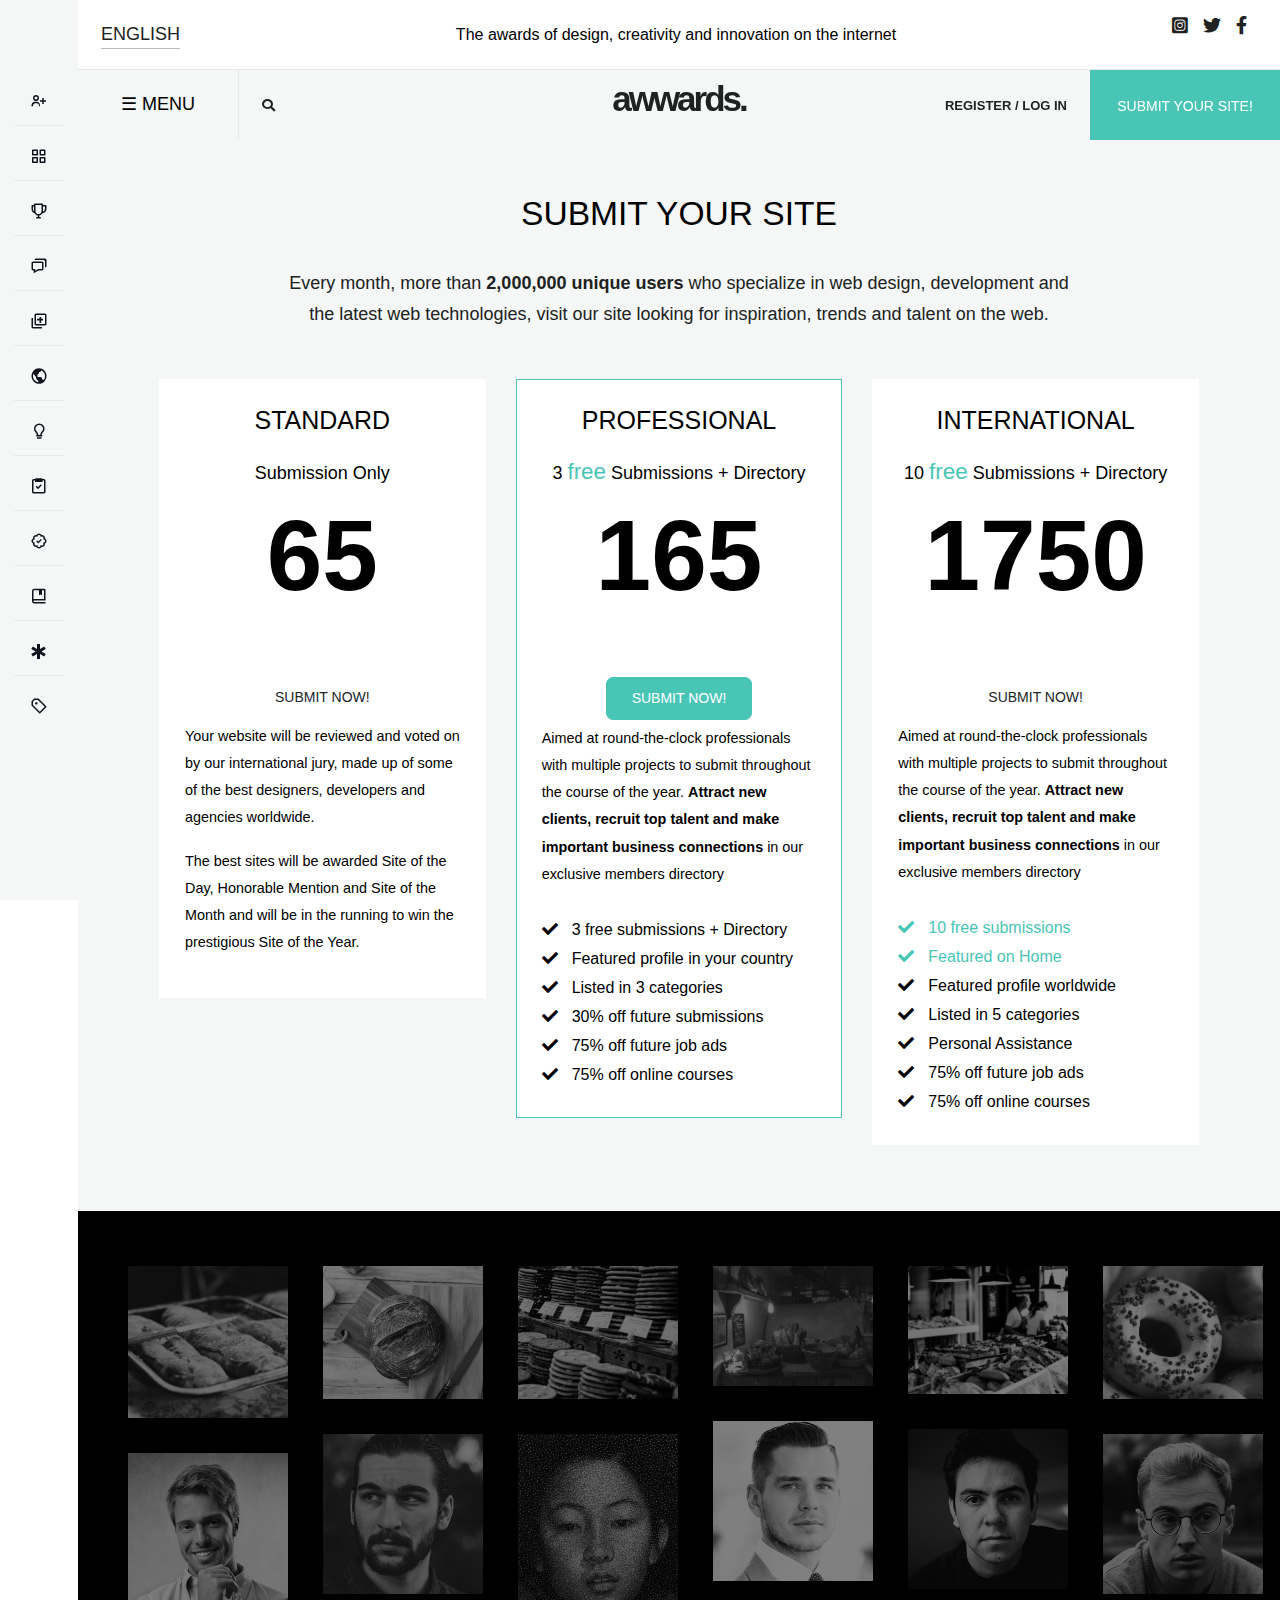
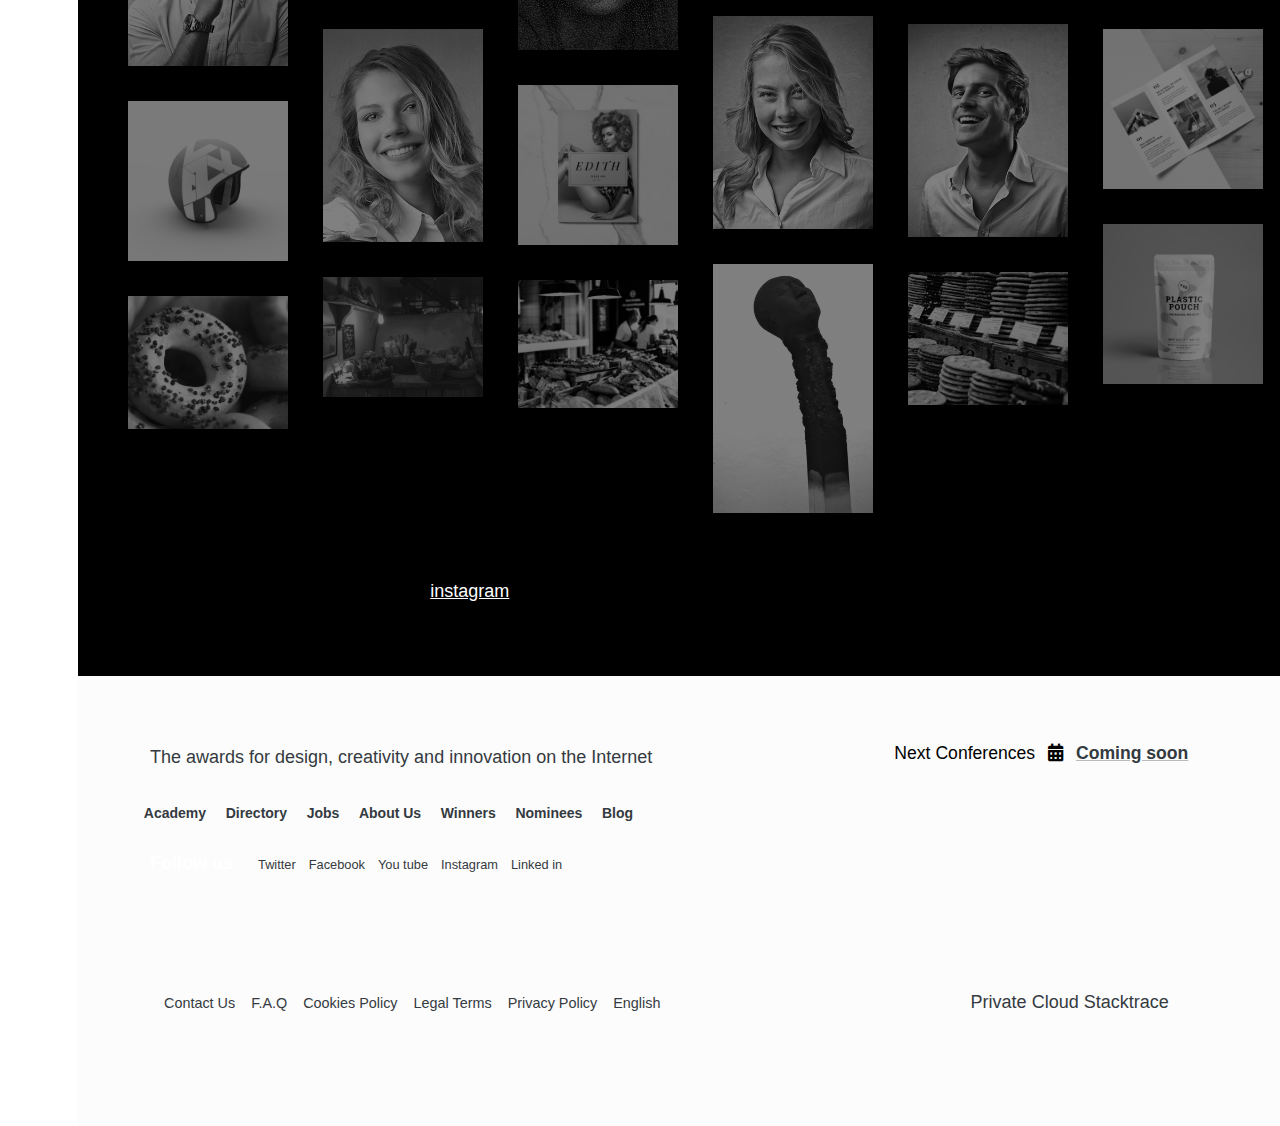
<file: submit-site.html>
<!DOCTYPE html>
<html lang="en">

<head>
  <meta charset="UTF-8">
  <meta http-equiv="X-UA-Compatible" content="IE=edge">
  <meta name="viewport" content="width=device-width, initial-scale=1.0">
  <title>Document</title>
  <link href='https://unpkg.com/boxicons@2.0.7/css/boxicons.min.css' rel='stylesheet'>

  <link rel="stylesheet" href="./assets/scss/imports/sidebar.css">
  <link rel="stylesheet" href="./assets/scss/imports/pages-index.css">
  <link rel="stylesheet" href="./assets/scss/imports/nav.css">
  <link rel="stylesheet" href="./assets/scss/imports/footer.css">

  <!-- <link rel="stylesheet" href="./assets/vendors/macy.js-master/css/icons.css">
  <link rel="stylesheet" href="./assets/vendors/macy.js-master/css/macy.css"> -->
 

  <link rel="stylesheet" href="./assets/scss/main-style.css">
</head>

<body>


  <div class="sidebar">
    <div class="logo_content">
      <div class="logo">
        <span class="logo_name">English</span>
        <!-- <i class='bx bxl-c-plus-plus'></i> -->
        <img src="./assets/images/en.png" alt="" width="30" height="20">
      </div>
      <!-- <div class="icon-tog">
                <i class='bx bx-menu' id="btn"></i>
            </div> -->
    </div>

    <ul class="nav_list">
      <li>
        <a href="#">
          <i class='bx bx-user-plus'></i>
          <span class="links_name">Log In / Register</span>
        </a>
        <span class="tooltip">Log In </span>
      </li>
      <li>
        <a href="index.html">
          <i class='bx bx-grid-alt'></i>
          <span class="links_name">Home</span>
        </a>
        <span class="tooltip">Home</span>
      </li>
      <li>
        <a href="winners.html">
          <i class='bx bx-trophy'></i>
          <span class="links_name">Winners</span>
        </a>
        <span class="tooltip">Winners</span>
      </li>
      <li>
        <a href="nominees.html">
          <i class='bx bx-chat'></i>
          <span class="links_name">Nominees</span>
        </a>
        <span class="tooltip">Nominees</span>
      </li>
      <li>
        <a href="collections.html">
          <i class='bx bx-add-to-queue'></i>
          <span class="links_name">Collections</span>
        </a>
        <span class="tooltip">Collections</span>
      </li>
      <li>
        <a href="academy.html">
          <i class='bx bx-world'></i>
          <span class="links_name">Academy</span>
          <span class="new-btn">New</span>
        </a>
        <span class="tooltip">Academy</span>
      </li>
      <li>
        <a href="professional.html">
          <i class='bx bx-bulb'></i>
          <span class="links_name badget-circle aquamarine" data-padge="3">Professional directory</span>
        </a>
        <span class="tooltip">Professional</span>
      </li>
      <li>
        <a href="jobs.html">
          <i class='bx bx-task'></i>
          <span class="links_name badget-circle lightyellow" data-padge="1">Jobs & Talent</span>
        </a>
        <span class="tooltip">Jobs & Talent</span>
      </li>
      <li>
        <a href="blog.html">
          <i class='bx bx-badge-check'></i>
          <span class="links_name">Blog</span>
        </a>
        <span class="tooltip">Blog</span>
      </li>

      <li>
        <a href="books.html">
          <i class='bx bx-book-bookmark'></i>
          <span class="links_name">eBooks & Publications</span>
        </a>
        <span class="tooltip">eBooks</span>
      </li>

      <li>
        <a href="#">
          <i class='bx bx-health'></i>
          <span class="links_name">JURY 2021</span>
        </a>
        <span class="tooltip">JURY</span>
      </li>

      <li>
        <a href="conferences.html">
          <i class='bx bx-purchase-tag-alt'></i>
          <span class="links_name">Toronto / Cancelled</span>
        </a>
        <span class="tooltip">Conferences</span>
      </li>
    </ul>
  </div>

  <div class="home_content text-white">


    <nav class="">
      <!-- start Nav Top -->
      <div class="nav-top">
        <div class="item pd-item">
          <a href="#" class="nav-top-lang">english</a>
        </div>
        <div class="nav-top-center">
          <h1 class="nav-top-desc">The awards of design, creativity and innovation on the internet</h1>
        </div>
        <ul class="social-icons item pd-item">
          <li><i class="fab fa-instagram-square"></i></li>
          <li><i class="fab fa-twitter"></i></li>
          <li><i class="fab fa-facebook-f"></i></li>
        </ul>
      </div>
      <!-- start Nav Bottom -->
      <div class="nav-bottom">
        <div class="menu-left pd-item">
          <a href="#" class="menu-link" id="btn">
            <div id="main">
              <span style="font-size:18px;cursor:pointer">&#9776; MENU</span>
            </div>
          </a>
        </div>
  
        <div class="menu-right  ">
          <div class="item bt-search pd-item">
              <i onclick="openSearsh()" class="fas fa-search"></i>
          </div>
          <div class="item login pd-item">
              <span>Are you a member?</span>
              <strong><a class="text-black login-text" href="/login">Register / log in</a></strong>
          </div>
          <div class="item has-tablet pd-item" id="bt-submit">
              <a href="/submit/" class="button">
                  <span>SUBMIT YOUR SITE!</span>
              </a>
          </div>
      </div>

        <div class="logo-header">
          <a href="#">awwards.</a>
        </div>
      </div>
    </nav>

    <section class="site-plane">
        <div class="container-fluid no-gutters">
            <div class="col-lg-9  box-head-title">
                <h1>SUBMIT YOUR SITE</h1>
                <p>Every month, more than <span>2,000,000 unique users</span> who specialize in web design, development
                    and the latest web technologies, visit our site looking for inspiration, trends and talent on the
                    web.</p>
            </div>
            <div class="row-content">
                <div class="row">
                    <div class="col-lg-4 col-md-6 order-lg-0  order-1">
                        <div class="box-plan match-height">
                            <h3>STANDARD</h3>
                            <p class="free-p"><span class="free"></span> Submission Only</p>
                            <h2 class="num-price">65</h2>
                            <span>USD / ONCE</span>
                            <button class="btn btn-submitSite1">SUBMIT NOW!</button>
                            <p class="des-plan">Your website will be reviewed and voted on by our international jury,
                                made up of some of the best designers, developers and agencies worldwide.</p>
                            <p class="des-plan">The best sites will be awarded Site of the Day, Honorable Mention and
                                Site of the Month and will be in the running to win the prestigious Site of the Year.
                            </p>
                        </div>
                    </div>
                    <div class="col-lg-4 col-md-6 order-lg-1 order-0">
                        <div class="box-plan match-height main-box">
                            <h3>PROFESSIONAL</h3>
                            <p class="free-p">3 <span class="free">free</span> Submissions + Directory</p>
                            <h2 class="num-price">165</h2>
                            <span>USD / YEARLY</span>
                            <button class="btn btn-submitSite1">SUBMIT NOW!</button>
                            <p class="des-plan">Aimed at round-the-clock professionals with multiple projects to submit
                                throughout the course of the year. <strong>Attract new clients, recruit top talent and
                                    make important business connections</strong> in our exclusive members directory</p>
                            <ul>
                                <li>
                                    <i class="fas fa-check"></i>
                                    3 free submissions + Directory</li>
                                <li>
                                    <i class="fas fa-check"></i>
                                    Featured profile in your country</li>
                                <li>
                                    <i class="fas fa-check"></i>
                                    Listed in 3 categories</li>
                                <li>
                                    <i class="fas fa-check"></i>
                                    30% off future submissions</li>
                                <li>
                                    <i class="fas fa-check"></i>
                                    75% off future job ads</li>
                                <li>
                                    <i class="fas fa-check"></i>
                                    75% off online courses</li>
                            </ul>
                        </div>
                    </div>
                    <div class="col-lg-4 col-md-6 order-lg-2 order-2">
                        <div class="box-plan match-height">
                            <h3>INTERNATIONAL</h3>
                            <p class="free-p">10 <span class="free">free</span> Submissions + Directory</p>
                            <h2 class="num-price">1750</h2>
                            <span>USD / YEARLY</span>
                            <button class="btn btn-submitSite1">SUBMIT NOW!</button>
                            <p class="des-plan">Aimed at round-the-clock professionals with multiple projects to submit
                                throughout the course of the year. <strong>Attract new clients, recruit top talent and
                                    make important business connections</strong> in our exclusive members directory</p>
                            <ul>
                                <li class="special">
                                    <i class="fas fa-check"></i>
                                    10 free submissions</li>
                                <li class="special">
                                    <i class="fas fa-check"></i>
                                    Featured on Home</li>
                                <li>
                                    <i class="fas fa-check"></i>
                                    Featured profile worldwide</li>
                                <li>
                                    <i class="fas fa-check"></i>
                                    Listed in 5 categories</li>
                                <li>
                                    <i class="fas fa-check"></i>
                                    Personal Assistance</li>
                                <li>
                                    <i class="fas fa-check"></i>
                                    75% off future job ads</li>
                                <li>
                                    <i class="fas fa-check"></i>
                                    75% off online courses</li>

                            </ul>
                        </div>
                    </div>
                </div>
            </div>
        </div>
    </section>

    <section class="masonry">
        <div class="container-fluid no-gutters">
            <div id="macy-container">
                <div class="img-d">
                    <img src="./assets/images/alexandru-stavrica-170390-800x760.jpg" alt="" class="image-custom">
                    <div>
                        <a href="#"><span>Northkingdomla from LA</span><i class="fab fa-instagram"></i></a>
                    </div>
                </div>
                <div class="img-d">
                    <img src="./assets/images/ben-garratt-134774-600x500.jpg" alt="" class="image-custom">
                    <div>
                        <a href="#"><span>Northkingdomla from LA</span><i class="fab fa-instagram"></i></a>
                    </div>
                </div>
                <div class="img-d">
                    <img src="./assets/images/clem-onojeghuo-206832-600x500.jpg" alt="" class="image-custom">
                    <div>
                        <a href="#"><span>Northkingdomla from LA</span><i class="fab fa-instagram"></i></a>
                    </div>
                </div>
                <div class="img-d">
                    <img src="./assets/images/drew-coffman-1872.jpg" alt="" class="image-custom">
                    <div>
                        <a href="#"><span>Northkingdomla from LA</span><i class="fab fa-instagram"></i></a>
                    </div>
                </div>
                <div class="img-d">
                    <img src="./assets/images/full-2-800x640.jpg" alt="" class="image-custom">
                    <div>
                        <a href="#"><span>Northkingdomla from LA</span><i class="fab fa-instagram"></i></a>
                    </div>
                </div>
                <div class="img-d">
                    <img src="./assets/images/stas-ovsky-123540-600x500.jpg" alt="" class="image-custom">
                    <div>
                        <a href="#"><span>Northkingdomla from LA</span><i class="fab fa-instagram"></i></a>
                    </div>
                </div>
                <div class="img-d">
                    <img src="./assets/images/client-6.png" alt="" class="image-custom">
                    <div>
                        <a href="#"><span>Northkingdomla from LA</span><i class="fab fa-instagram"></i></a>
                    </div>
                </div>
                <div class="img-d">
                    <img src="./assets/images/client-7.png" alt="" class="image-custom">
                    <div>
                        <a href="#"><span>Northkingdomla from LA</span><i class="fab fa-instagram"></i></a>
                    </div>
                </div>
                <div class="img-d">
                    <img src="./assets/images/client-8.png" alt="" class="image-custom">
                    <div>
                        <a href="#"><span>Northkingdomla from LA</span><i class="fab fa-instagram"></i></a>
                    </div>
                </div>
                <div class="img-d">
                    <img src="./assets/images/51613e342e7df5.37795374.jpg" alt="" class="image-custom">
                    <div>
                        <a href="#"><span>Northkingdomla from LA</span><i class="fab fa-instagram"></i></a>
                    </div>
                </div>
                <div class="img-d">
                    <img src="./assets/images/client-9.png" alt="" class="image-custom">
                    <div>
                        <a href="#"><span>Northkingdomla from LA</span><i class="fab fa-instagram"></i></a>
                    </div>
                </div>
                <div class="img-d">
                    <img src="./assets/images/member-1.jpg" alt="" class="image-custom">
                    <div>
                        <a href="#"><span>Northkingdomla from LA</span><i class="fab fa-instagram"></i></a>
                    </div>
                </div>
                <div class="img-d">
                    <img src="./assets/images/member-2.jpg" alt="" class="image-custom">
                    <div>
                        <a href="#"><span>Northkingdomla from LA</span><i class="fab fa-instagram"></i></a>
                    </div>
                </div>
                <div class="img-d">
                    <img src="./assets/images/member-3.jpg" alt="" class="image-custom">
                    <div>
                        <a href="#"><span>Northkingdomla from LA</span><i class="fab fa-instagram"></i></a>
                    </div>
                </div>
                <div class="img-d">
                    <img src="./assets/images/member-4.jpg" alt="" class="image-custom">
                    <div>
                        <a href="#"><span>Northkingdomla from LA</span><i class="fab fa-instagram"></i></a>
                    </div>
                </div>
                <div class="img-d">
                    <img src="./assets/images/project-3.jpg" alt="" class="image-custom">
                    <div>
                        <a href="#"><span>Northkingdomla from LA</span><i class="fab fa-instagram"></i></a>
                    </div>
                </div>
                <div class="img-d">
                    <img src="./assets/images/project-4.jpg" alt="" class="image-custom">
                    <div>
                        <a href="#"><span>Northkingdomla from LA</span><i class="fab fa-instagram"></i></a>
                    </div>
                </div>
                <div class="img-d">
                    <img src="./assets/images/project-5.jpg" alt="" class="image-custom">
                    <div>
                        <a href="#"><span>Northkingdomla from LA</span><i class="fab fa-instagram"></i></a>
                    </div>
                </div>
                <div class="img-d">
                    <img src="./assets/images/project-6.jpg" alt="" class="image-custom">
                    <div>
                        <a href="#"><span>Northkingdomla from LA</span><i class="fab fa-instagram"></i></a>
                    </div>
                </div>
                <div class="img-d">
                    <img src="./assets/images/5161413f3ccc01.14468999.jpg" alt="" class="image-custom">
                    <div>
                        <a href="#"><span>Northkingdomla from LA</span><i class="fab fa-instagram"></i></a>
                    </div>
                </div>
                <div class="img-d">
                    <img src="./assets/images/clem-onojeghuo-206832-600x500.jpg" alt="" class="image-custom">
                    <div>
                        <a href="#"><span>Northkingdomla from LA</span><i class="fab fa-instagram"></i></a>
                    </div>
                </div>
                <div class="img-d">
                    <img src="./assets/images/drew-coffman-1872.jpg" alt="" class="image-custom">
                    <div>
                        <a href="#"><span>Northkingdomla from LA</span><i class="fab fa-instagram"></i></a>
                    </div>
                </div>
                <div class="img-d">
                    <img src="./assets/images/full-2-800x640.jpg" alt="" class="image-custom">
                    <div>
                        <a href="#"><span>Northkingdomla from LA</span><i class="fab fa-instagram"></i></a>
                    </div>
                </div>
                <div class="img-d">
                    <img src="./assets/images/stas-ovsky-123540-600x500.jpg" alt="" class="image-custom">
                    <div>
                        <a href="#"><span>Northkingdomla from LA</span><i class="fab fa-instagram"></i></a>
                    </div>
                </div>
            </div>
        </div>
        <div class="container">
            <div class="subscribe-inst">
                <p><strong>Be part of our family.</strong> Follow us on <a href="#">instagram</a> </p>
                
                <p>#helloawwwards</p>
            </div>
        </div>
    </section>

    <footer class="">
      <div class="container-fluid">
        <div class="row h-100 py-5  ">
          <div class="col-lg-8  pl-5 pb-5">
            <div class="boxFooter">
              <h3 class=" text-dark py-3 pl-4">The awards for design, creativity and innovation on the Internet</h3>
              <ul class="list-unstyled d-flex justify-content-around  pl-2">
                <li><a href="#" class="text-decoration-none text-dark ">Academy</a></li>
                <li class="test"><a href="#" class="text-decoration-none text-dark ">Directory</a></li>
                <li class="test"><a href="#" class="text-decoration-none text-dark  ">Jobs</a></li>
                <li><a href="#" class="text-decoration-none text-dark">About Us</a></li>
                <li><a href="#" class="text-decoration-none text-dark">Winners</a></li>
                <li><a href="#" class="text-decoration-none text-dark ">Nominees</a></li>
                <li><a href="#" class="text-decoration-none text-dark ">Blog</a></li>
              </ul>
            </div>
            <div class="py-2 pl-4 follow ">
              <strong class="mr-3">Follow us</strong>
              <a href="#" class="text-decoration-none text-dark mx-1">Twitter</a>
              <a href="#" class="text-decoration-none text-dark mx-1">Facebook</a>
              <a href="#" class="text-decoration-none text-dark mx-1">You tube</a>
              <a href="#" class="text-decoration-none text-dark mx-1">Instagram</a>
              <a href="#" class="text-decoration-none text-dark mx-1">Linked in</a>
            </div>
          </div>
          <div class="col-lg-4 py-3 icon  ">
            <p>Next Conferences <i class="fas fa-calendar-alt mx-2"></i> <a href="#" class="text-dark">Coming soon</a>
            </p>
          </div>
        </div>
        <div class="menuFooter d-flex  ">
          <div class="col-lg-8  items">
            <ul class="list-unstyled d-flex  pl-5 py-2 ">
              <li><a href="#" class="text-decoration-none text-dark mx-2">Contact Us</a></li>
              <li><a href="#" class="text-decoration-none text-dark mx-2">F.A.Q</a></li>
              <li><a href="#" class="text-decoration-none text-dark mx-2">Cookies Policy</a></li>
              <li><a href="#" class="text-decoration-none text-dark mx-2"> Legal Terms</a></li>
              <li><a href="#" class="text-decoration-none text-dark mx-2">Privacy Policy</a></li>
              <li><a href="#" class="text-decoration-none text-dark mx-2">English </a></li>
            </ul>
          </div>
          <div class="col-lg-4   text-center py-2 inner ">
            <a href="#" class="text-dark ">Private Cloud Stacktrace</a>
          </div>
        </div>
    </footer>

    <div class="overlay-click" onclick="closeNav()"></div>
  </div>

  <script src="./assets/js/all.min.js"></script>
  <script src="./assets/js/Script.js"></script>
  <script src="./assets/js/hom&cards.js"></script>
  <script src="./assets/js/submit-site.js"></script>



</body>

</html>
</file>
<file: assets/scss/imports/sidebar.css>
/* Google Font CDN Link */

.sidebar {
    position: fixed;
    top: 0px;
    left: 0;
    height: 100vh;
    width: 78px;
    background: #f4f7f6;
    padding: 6px 14px;
    z-index: 99;
    transition: all 0.5s ease;
}

.sidebar.active {
    width: 320px;
    overflow-y: auto;
}

.sidebar .logo_content .logo {
    color: #11101d;
    display: flex;
    height: 50px;
    width: 100%;
    align-items: center;
    opacity: 0;
    pointer-events: none;
    transition: all 0.5s ease;
}

.sidebar.active .logo_content .logo {
    opacity: 1;
    pointer-events: none;
}

.logo_content .logo i {
    font-size: 18px;
    margin-right: 5px;
}

.logo_content .logo .logo_name {
    font-size: 14px;
    font-weight: 300;
}

.sidebar #btn {
    position: absolute;
    color: #11101d;
    top: 6px;
    left: 50%;
    height: 50px;
    width: 50px;
    text-align: center;
    line-height: 50px;
    transform: translateX(-50%);
    font-size: 30px;
    cursor: pointer;
}

.sidebar.active #btn {
    left: 90%;
}

.sidebar ul {
    margin-top: 20px;
    padding: 0;
}

.sidebar ul li {
    position: relative;
    height: 50px;
    width: 100%;
    margin: 0 5px;
    list-style: none;
    line-height: 50px;
    margin: 5px 0;
}

.sidebar.active ul li {
    height: 60px;
}

.sidebar ul li:not(:last-child) {
    border-bottom: 1px solid #E6EAEA;
}

.sidebar ul li .tooltip {
    position: absolute;
    left: 125px;
    top: 0;
    transform: translate(-50%, -50%);
    border-radius: 6px;
    height: 35px;
    width: 120px;
    background: #fff;
    line-height: 35px;
    text-align: center;
    box-shadow: 0 5px 10px rgba(0, 0, 0, 0.2);
    transition: 0s;
    opacity: 0;
    pointer-events: none;
    display: block;
}

.sidebar.active ul li .tooltip {
    display: none;
}

.sidebar ul li:hover .tooltip {
    transition: all 0.5s ease;
    opacity: 1;
    top: 50%
}

.sidebar ul li input {
    position: absolute;
    height: 100%;
    width: 100%;
    left: 0;
    top: 0;
    border-radius: 12px;
    outline: none;
    border: none;
    background: #1d1b31;
    padding-left: 50px;
    font-size: 18px;
    color: #11101d;
}

.sidebar ul li .bx-search {
    position: absolute;
    z-index: 99;
    color: #11101d;
    font-size: 22px;
    transition: all 0.5 ease;
}

.sidebar ul li .bx-search:hover {
    background: #fff;
    color: #1d1b31;
}

.sidebar ul li a {
    color: #11101d;
    display: flex;
    align-items: center;
    text-decoration: none;
    border-radius: 12px;
    white-space: nowrap;
    transition: all 0.4s ease;
}

.sidebar ul li:hover {
    color: #11101d;
    background: #fcfcfc;
}

.sidebar ul li i {
    font-size: 18px;
    font-weight: 400;
    height: 50px;
    min-width: 50px;
    border-radius: 12px;
    line-height: 50px;
    text-align: center;
}

.sidebar .links_name {
    font-size: 15px;
    font-weight: 400;
    opacity: 0;
    pointer-events: none;
    transition: all 0.3s ease;
}

.sidebar.active .links_name {
    transition: 0s;
    opacity: 1;
    pointer-events: auto
}

.sidebar .profile_content {
    position: absolute;
    color: #11101d;
    bottom: 0;
    left: 0;
    width: 100%;
}

.sidebar .profile_content .profile {
    position: relative;
    padding: 10px 6px;
    height: 60px;
    background: none;
    transition: all 0.4s ease;
}

.sidebar.active .profile_content .profile {
    background: #1d1b31;
}

.profile_content .profile .profile_details {
    display: flex;
    align-items: center;
    opacity: 0;
    pointer-events: none;
    white-space: nowrap;
    transition: all 0.4s ease;
}

.sidebar.active~.profile .profile_details {
    opacity: 1;
    pointer-events: auto;
}

.profile .profile_details img {
    height: 45px;
    width: 45px;
    object-fit: cover;
    border-radius: 12px;
}

.profile .profile_details .name_job {
    margin-left: 10px;
}

.profile .profile_details .name {
    font-size: 15px;
    font-weight: 400;
}

.profile .profile_details .job {
    font-size: 12px;
}

.profile #log_out {
    position: absolute;
    bottom: 5px;
    left: 50%;
    transform: translateX(-50%);
    min-width: 50px;
    line-height: 50px;
    font-size: 20px;
    border-radius: 12px;
    text-align: center;
    transition: all 0.4s ease;
    background: #1d1b31;
    color: #fff;
}

.sidebar.active .profile #log_out {
    left: 88%;
}

.sidebar.active .profile #log_out {
    background: none
}

.home_content {
    position: absolute;
    height: 100%;
    width: calc(100% - 78px);
    left: 78px;
    box-shadow: 0 5px 10px rgba(0, 0, 0, 0.2px);
    transition: all 0.5s ease;
}

.sidebar.active~.home_content {
    z-index: 100;
}

.home_content .text {
    font-size: 25px;
    font-weight: 500;
    color: #1d1b31;
    margin: 12px;
}

.sidebar.active~.home_content {
    width: calc(100% - 320px);
    left: 320px;
}


/* ----------------------------------
---------------------------------
-0----------------------------------- */

.overlay-click {
    position: fixed;
    width: calc(100% - 320px);
    height: 100%;
    left: 0;
    top: 0;
    z-index: -2;
    background: rgba(0, 0, 0, 0.342);
    transition: all .3s ease-in-out;
    transform: scale(0);
    transform-origin: center;
}

.overlay-click.active {
    left: 320px;
    width: calc(100% - 320px);
    height: 100%;
    left: 320px;
    top: 0;
    background-color: rgba(0, 0, 0, 0.75);
    z-index: 122;
    transform: scale(1);
    transform-origin: center;
}


/* ---------------- */

.new-btn,
.new-btn {
    margin-left: 5px;
    color: #11101d;
}

.new-btn {
    opacity: 0;
    visibility: hidden;
}

.new-btn.active {
    padding: 5px 7px 3px 7px;
    background-color: #42AB9E;
    font-size: 12px;
    font-weight: 500;
    border-radius: 2px;
    color: #fcfcfc;
    display: flex;
    align-items: center;
    justify-content: center;
    height: 30px;
    opacity: 1;
    visibility: visible;
}

.badget-circle::after {
    content: attr(data-padge);
    position: absolute;
    top: 50%;
    right: 20px;
    border-radius: 50%;
    transform: translateY(-50%);
    width: 30px;
    height: 30px;
    display: flex;
    justify-content: center;
    align-items: center;
}

.badget-circle.aquamarine::after {
    background-color: #9ceade;
}

.badget-circle.lightyellow::after {
    background-color: #FEF7C1;
}
</file>
<file: assets/scss/imports/pages-index.css>
/* -----------------------------------
Fonts
----------------------------- */

/* @font-face {
    font-family: 'apercu';
    src: url("https://assets.awwwards.com/assets/fonts/apercu/apercu-light-pro.woff2") format("woff2"), url("https://assets.awwwards.com/assets/fonts/apercu/apercu-light-pro.woff") format("woff");
    font-weight: 300;
    font-style: normal
}

@font-face {
    font-family: 'apercu';
    src: url("https://assets.awwwards.com/assets/fonts/apercu/apercu-light-italic-pro.woff2") format("woff2"), url("https://assets.awwwards.com/assets/fonts/apercu/apercu-light-italic-pro.woff") format("woff");
    font-weight: 300;
    font-style: italic
}

@font-face {
    font-family: 'apercu';
    src: url("https://assets.awwwards.com/assets/fonts/apercu/apercu-regular-pro.woff2") format("woff2"), url("https://assets.awwwards.com/assets/fonts/apercu/apercu-regular-pro.woff") format("woff");
    font-weight: 400;
    font-style: normal
}

@font-face {
    font-family: 'apercu';
    src: url("https://assets.awwwards.com/assets/fonts/apercu/apercu-medium-pro.woff2") format("woff2"), url("https://assets.awwwards.com/assets/fonts/apercu/apercu-medium-pro.woff") format("woff");
    font-weight: 500;
    font-style: normal
}

@font-face {
    font-family: 'apercu';
    src: url("https://assets.awwwards.com/assets/fonts/apercu/apercu-bold-pro.woff2") format("woff2"), url("https://assets.awwwards.com/assets/fonts/apercu/apercu-bold-pro.woff") format("woff");
    font-weight: 600;
    font-weight: bold;
    font-style: normal
}

@font-face {
    font-family: 'apercu';
    src: url("https://assets.awwwards.com/assets/fonts/apercu/apercu-black-pro.woff2") format("woff2"), url("https://assets.awwwards.com/assets/fonts/apercu/apercu-black-pro.woff") format("woff");
    font-weight: 800;
    font-style: normal
}

@import url('https://fonts.googleapis.com/css2?family=KoHo:wght@300;400;500;600;700&family=Poppins:wght@200;300;400;500;600;700;800;900&display=swap'); */

/* -----------------------------------
Global CSS
----------------------------- */
/* 
:root {
    --main-color: #7857fe;
    --second-color: #202121;
    --color-1: #FF4E4E;
    --color-2: #8154EF;
    --color-3: #FF8601;
    --color-4: #ecd06f;
    --btn-color: #49c5b6;
    --bg-main: #F4F7F6;
    --main-to-dark-color: var(--main-color);
    --dark-to-main-color: var(--bg-dark);
    --shadow-black-100: 0 5px 15px rgba(0, 0, 0, 0.1);
    --shadow-black-300: 0 5px 15px rgba(0, 0, 0, 0.3);
}

body {
    font-family: "apercu", sans-serif;
    font-size: 14px;
    font-weight: 300;
    overflow-x: hidden;
    background: var(--bg-main);
    color: #202121;
    line-height: 1.5;
}

*,
*::before,
*::after {
    margin: 0;
    padding: 0;
    outline: none;
    box-sizing: border-box;
}

ul {
    margin: 0;
}

li {
    list-style: none;
}

a,
a:hover {
    text-decoration: none;
}

.pd-item {
    padding: 0 23px;
}

.text-black {
    color: #202121;
}

.button {
    position: relative;
    display: inline-block;
    height: 60px;
    padding: 0 35px;
    background-color: #49c5b6;
    color: #fff;
    line-height: 60px;
    text-align: center;
    font-size: 14px;
    font-weight: 500;
    cursor: pointer;
    border: none;
    transition: all 0.3s;
} */


/* ----------------------------
navTop 
------------------- */

.nav-top {
    display: flex;
    justify-content: space-between;
    width: 100%;
    align-items: center;
    height: 70px;
    border-bottom: 1px solid #E6EAEA;
}

.nav-top .item .nav-top-lang {
    position: relative;
    display: inline-block;
    text-transform: uppercase;
    font-weight: 300;
    color: var(--second-color);
    cursor: pointer;
}

.nav-top-lang:before {
    content: '';
    position: absolute;
    bottom: -1px;
    left: 0;
    width: 100%;
    height: 1px;
    background-repeat: no-repeat;
    background-image: linear-gradient(to right, black 45%, rgba(32, 33, 33, 0.3) 55%);
    background-size: 220% 100%;
    background-position: 100% 50%;
    transition: 0.3s ease-out;
}

.nav-top-lang:hover:before {
    background-position: 0% 50%;
}

.nav-top-center .nav-top-desc {
    margin: 0;
    font-size: 16px;
    font-weight: 400;
    text-align: center;
}

.nav-top .social-icons li {
    display: inline-block;
    margin-right: 10px;
    cursor: pointer;
}

.nav-top .social-icons li i {
    transition: 0.3s ease-out;
}

.nav-top .social-icons li:hover i {
    opacity: 0.6;
}


/* -----------------------
Nav Bottom
----------------------- */

.nav-bottom {
    position: sticky;
    top: 0;
    height: 70px;
    line-height: 73px;
    font-size: 13px;
    font-weight: 400;
    background-color: #f4f7f6;
    z-index: 302;
    transition: background 0.3s;
}

.nav-bottom {
    display: flex;
    justify-content: space-between;
}

.menu-left {
    min-width: 115px;
    height: 70px;
    border-right: 1px solid #E6EAEA;
    cursor: pointer;
    overflow: hidden;
    transition: all 0.3s ease-in-out;
    display: flex;
    justify-content: center;
    align-items: center;
    text-transform: uppercase;
}

.menu-left i {
    margin-right: 5px;
}

.has-tablet,
.bt-search {
    cursor: pointer;
}

.login-text,
.menu-left .menu-link {
    transition: .3s ease-in;
    color: var(--second-color);
}

.login-text:hover,
.menu-left:hover .menu-link {
    color: #787879;
}

.menu-right {
    display: flex;
    justify-content: flex-end;
    align-items: center;
    flex: 1;
}

.menu-right .login {
    text-transform: uppercase;
    text-align: right;
    flex: 1;
}

.menu-right .login strong {
    margin-left: 4px;
    font-weight: 600;
}

#bt-submit {
    position: relative;
    width: 190px;
    height: 70px;
    padding: 0 !important;
    overflow: hidden;
    transition: width 0.3s ease-in-out;
}

#bt-submit .button {
    width: 190px;
    height: 70px;
    padding: 0;
    line-height: 73px;
    overflow: hidden;
    transition: all 0.3s ease-in-out;
    color: #fff;
}

#bt-submit .button:hover {
    color: #fff;
    background-color: #42AB9E;
}

.nav-bottom .logo-header {
    display: block;
    position: absolute;
    font-size: 35px;
    letter-spacing: -3px;
    top: 21px;
    left: 50%;
    width: auto;
    height: 23px;
    line-height: normal;
    transform: translateX(-50%);
}

.nav-bottom .logo-header a {
    color: #202121;
    font-weight: 600;
}


/* --------------------------------
Responsive
--------------------------- */

@media(max-width:1024px) {
    .nav-top {
        display: none;
    }
}

@media (max-width: 1570px) {
    .login span {
        display: none;
    }
}

@media (max-width: 1024px) {
    .login,
    .nav-top,
    .text-black {
        display: none !important;
    }
}

@media (max-width: 700px) {
    .has-tablet {
        display: none !important;
    }
    .menu-left {
        width: 65px;
        min-width: inherit;
    }
    .pd-item {
        padding: 0 5px;
    }
}
/* The side navigation menu */
.sidenav {
    height: 100%; /* 100% Full-height */
    width:0; /* 0 width - change this with JavaScript */
    position: fixed; /* Stay in place */
    z-index: 301; /* Stay on top */
    top: 0; /* Stay at the top */
    left: 0;
    background-color: #f4f7f6; /* Black*/
    overflow-x: hidden; /* Disable horizontal scroll */
    padding-top: 60px; /* Place content 60px from the top */
    transition: 0.5s; /* 0.5 second transition effect to slide in the sidenav */
    /* width: 320px;
    height: 100vh; */
    /* transform: translateX(-320px); */
  }
  
  /* The navigation menu links */
  .sidenav a {
    padding: 8px 8px 8px 32px;
    text-decoration: none;
    font-size: 18px;
    color: #202121;
    display: block;
    transition: 0.3s;
  }
  
  /* When you mouse over the navigation links, change their color */
  /* .sidenav a:hover {
    color: #f1f1f1;
  } */
  
  /* Position and style the close button (top right corner) */
  .sidenav .closebtn {
    position: absolute;
    top: 0;
    right: 25px;
    font-size: 36px;
    margin-left: 50px;
  }
  
  /* Style page content - use this if you want to push the page content to the right when you open the side navigation */
  #main {
    transition: margin-left .5s;
    padding: 20px;
  }
  
  /* On smaller screens, where height is less than 450px, change the style of the sidenav (less padding and a smaller font size) */
  @media screen and (max-height: 450px) {
    .sidenav {padding-top: 15px;}
    .sidenav a {font-size: 18px;}
  }
/**/
.item1
{
    display: none;
}
.list
{
     /* border: 20px #E6EAEA  ;  */
    padding-bottom: 0px !important;
  
   
}
.list li
{
    line-height: 60px;
    font-size: 13px;
    text-transform: uppercase;
    text-align: center;
    border-right: 1px solid #E6EAEA;
    white-space: nowrap;
    cursor: pointer;
    font-weight: 400;
    color: #202121;
    list-style: none;
   
}
.filter{
padding-right: 30px !important ;

}
li strong , li i
{
    cursor: auto;
}
@media  screen and (min-width:500px){
    .list{
        overflow: auto;
    }
}








/**/
footer .boxFooter .list-unstyled
{
    width: 70%;
}
footer
{
  height: 50vh;
}
footer h3{

    font-size: 1.1rem;
    font-weight: 400;
}
footer .icon p
{
font-size: 1.1rem;
}
footer .icon p a
{
    font-weight: bold;
    text-decoration:underline;
    text-decoration-color: rgba(32,33,33,0.3);
    transition:text-decoration-color  0.2s ease-in-out;
}
footer .icon p a:hover
{
    text-decoration-color: #202121;
}
footer .boxFooter ul li a{
    font-size: 0.8rem;
    font-weight: 800;
    transition: color 0.2s ease-in-out;
}

footer .follow a
{
    font-size: 0.8rem;
    transition: color 0.2s ease-in-out;
}
footer .items ul li a
{
    font-size: 0.9rem;
    font-weight: 400;
    transition: color 0.2s ease-in-out;
}
footer .menuFooter::before
{
    content: " ";
    position: absolute;
    bottom:110%;
    left: 0;
    width: 100%;
    height: 0.2vh;
    background-color: #E6EAEA;
}
footer .boxFooter ul li a:hover,footer .follow a:hover,footer .items ul li a:hover
{
    color: #64686A !important;
}


@media screen and  (max-height:500px) {
    footer{
        height:70vh;
    }
  }
@media  screen and (min-width:500px) and (max-width:750px) {
    footer .row h3
    {
      display: none;
    }
    footer .row 
    {
       flex-wrap: wrap-reverse;
       justify-content: center !important;
       padding-bottom: 2rem;
    }
    footer .row .col-lg-8  {
     padding-left:0rem !important;
    }
    footer .row .list-unstyled
    {
        width: 80%;
        margin-left: 0.9rem;
    }
    footer .menuFooter .items a  {
        font-size: 0.8rem !important; 
        font-weight: 500;
        margin:0px;
    }
    footer .icon
    {
        margin-left: 0.9rem;
    }
    footer .menuFooter
    {
        display: flex;
        flex-direction: column;
        flex-wrap: wrap;
    }
    footer .menuFooter .items ul {
        padding-top: 0px !important;
        padding-bottom: 0px !important;
        padding-left: 0rem !important;
    }footer .menuFooter .inner
    {
        text-align: left !important;
        font-size: small;
        padding-top: 0px !important;
        margin-left: 0.5rem;
    }
  }
  @media screen and (min-width:751px) and (max-width:990px) {
      footer .boxFooter .list-unstyled
      {
          width: 70%;
      }
      footer .row 
    {
       flex-wrap: wrap-reverse;
       justify-content: center !important;
       padding-bottom: 2rem;
    }
    footer .menuFooter
    {
        display: flex;
        flex-direction: column;
        flex-wrap: wrap;
    }
    footer .menuFooter .items ul {
        
        padding-bottom: 0px !important;
        padding-left: 0rem !important;
 }
 footer .menuFooter .inner
 {
     text-align: left !important;
     font-size: small;
     margin-left: 0.5rem;
 }
 footer .row .col-lg-8 
{
    padding-left:0rem !important;
}
   footer .icon
{
        margin-left: 0rem;
}
  }
  @media screen and (min-width:992px) and (max-width:1040px) {
    footer .row .follow
    {
        padding-bottom: 2rem;
    }
  footer .menuFooter .items ul {
     
      padding-bottom: 0px !important;
      padding-left: 0rem !important;
}
footer .menuFooter
{
    display: flex;
    flex-direction: column;
}
footer .menuFooter .inner
{
   text-align: left !important;
   font-size: small;
   margin-left: 0.5rem;
}
footer .row .col-lg-6  {
  padding-left:0rem !important;
 }
 footer .icon
  {
      margin-left: 0rem;
}
footer .menuFooter .list-unstyled 
{
    flex-wrap: wrap;
}
footer .menuFooter::before
{
    bottom:100%;
} 
}
.search
{
    background: var(--bg-main);
    width: 100%;
}
.search .bg-dark
{
    width: 5%;
}
.search .l-width
{
    width: 10%;
    font-weight: 500;
}

.searchInput 
{
    width: 85%;
}
.searchInput input
{
border: none;
background: var(--bg-main);

}
.t{
    width: 66px;
}
</file>
<file: assets/scss/imports/nav.css>
/* -----------------------------------
Fonts
----------------------------- */
/* 
@font-face {
    font-family: 'apercu';
    src: url("https://assets.awwwards.com/assets/fonts/apercu/apercu-light-pro.woff2") format("woff2"), url("https://assets.awwwards.com/assets/fonts/apercu/apercu-light-pro.woff") format("woff");
    font-weight: 300;
    font-style: normal
}

@font-face {
    font-family: 'apercu';
    src: url("https://assets.awwwards.com/assets/fonts/apercu/apercu-light-italic-pro.woff2") format("woff2"), url("https://assets.awwwards.com/assets/fonts/apercu/apercu-light-italic-pro.woff") format("woff");
    font-weight: 300;
    font-style: italic
}

@font-face {
    font-family: 'apercu';
    src: url("https://assets.awwwards.com/assets/fonts/apercu/apercu-regular-pro.woff2") format("woff2"), url("https://assets.awwwards.com/assets/fonts/apercu/apercu-regular-pro.woff") format("woff");
    font-weight: 400;
    font-style: normal
}

@font-face {
    font-family: 'apercu';
    src: url("https://assets.awwwards.com/assets/fonts/apercu/apercu-medium-pro.woff2") format("woff2"), url("https://assets.awwwards.com/assets/fonts/apercu/apercu-medium-pro.woff") format("woff");
    font-weight: 500;
    font-style: normal
}

@font-face {
    font-family: 'apercu';
    src: url("https://assets.awwwards.com/assets/fonts/apercu/apercu-bold-pro.woff2") format("woff2"), url("https://assets.awwwards.com/assets/fonts/apercu/apercu-bold-pro.woff") format("woff");
    font-weight: 600;
    font-weight: bold;
    font-style: normal
}

@font-face {
    font-family: 'apercu';
    src: url("https://assets.awwwards.com/assets/fonts/apercu/apercu-black-pro.woff2") format("woff2"), url("https://assets.awwwards.com/assets/fonts/apercu/apercu-black-pro.woff") format("woff");
    font-weight: 800;
    font-style: normal
}

@import url('https://fonts.googleapis.com/css2?family=KoHo:wght@300;400;500;600;700&family=Poppins:wght@200;300;400;500;600;700;800;900&display=swap'); */

/* -----------------------------------
Global CSS
----------------------------- */

/* :root {
    --main-color: #7857fe;
    --second-color: #202121;
    --color-1: #FF4E4E;
    --color-2: #8154EF;
    --color-3: #FF8601;
    --color-4: #ecd06f;
    --btn-color: #49c5b6;
    --bg-main: #F4F7F6;
    --main-to-dark-color: var(--main-color);
    --dark-to-main-color: var(--bg-dark);
    --shadow-black-100: 0 5px 15px rgba(0, 0, 0, 0.1);
    --shadow-black-300: 0 5px 15px rgba(0, 0, 0, 0.3);
} 
 body {
    font-family: "apercu", sans-serif;
    font-size: 14px;
    font-weight: 300;
    overflow-x: hidden;
    background: var(--bg-main);
    color: #202121;
    line-height: 1.5;
} 
 *,
*::before,
*::after {
    margin: 0;
    padding: 0;
    outline: none;
    box-sizing: border-box;
} 
 ul {
    margin: 0;
}

li {
    list-style: none;
}

a,
a:hover {
    text-decoration: none;
} */

.pd-item {
    padding: 0 23px;
    color:#202121 !important
}

.text-black {
    color: #202121;
}

.button {
    position: relative;
    display: inline-block;
    height: 60px;
    padding: 0 35px;
    background-color: #49c5b6;
    color: #fff;
    line-height: 60px;
    text-align: center;
    font-size: 14px;
    font-weight: 500;
    cursor: pointer;
    border: none;
    transition: all 0.3s;
}


/* ----------------------------
navTop 
------------------- */

.nav-top {
    display: flex;
    justify-content: space-between;
    width: 100%;
    align-items: center;
    height: 70px;
    border-bottom: 1px solid #E6EAEA;
}

.nav-top .item .nav-top-lang {
    position: relative;
    display: inline-block;
    text-transform: uppercase;
    font-weight: 300;
    color: var(--second-color);
    cursor: pointer;
}

.nav-top-lang:before {
    content: '';
    position: absolute;
    bottom: -1px;
    left: 0;
    width: 100%;
    height: 1px;
    background-repeat: no-repeat;
    background-image: linear-gradient(to right, black 45%, rgba(32, 33, 33, 0.3) 55%);
    background-size: 220% 100%;
    background-position: 100% 50%;
    transition: 0.3s ease-out;
}

.nav-top-lang:hover:before {
    background-position: 0% 50%;
}

.nav-top-center .nav-top-desc {
    margin: 0;
    font-size: 16px;
    font-weight: 400;
    text-align: center;
}

.nav-top .social-icons li {
    display: inline-block;
    margin-right: 10px;
    cursor: pointer;
}

.nav-top .social-icons li i {
    transition: 0.3s ease-out;
}

.nav-top .social-icons li:hover i {
    opacity: 0.6;
}


/* -----------------------
Nav Bottom
----------------------- */

.nav-bottom {
    position: sticky;
    top: 0;
    z-index: 90;
    height: 70px;
    line-height: 73px;
    font-size: 13px;
    font-weight: 400;
    background-color: #f4f7f6;
    transition: 0.3s;
}

.nav-bottom {
    display: flex;
    justify-content: space-between;
}

.menu-left {
    min-width: 115px;
    height: 70px;
    border-right: 1px solid #E6EAEA;
    cursor: pointer;
    overflow: hidden;
    transition: all 0.3s ease-in-out;
    display: flex;
    justify-content: center;
    align-items: center;
    text-transform: uppercase;
}

.menu-left i {
    margin-right: 5px;
}

.has-tablet,
.bt-search {
    cursor: pointer;
}

.login-text,
.menu-left .menu-link {
    transition: .3s ease-in;
    color: var(--second-color);
}

.login-text:hover,
.menu-left:hover .menu-link {
    color: #787879;
}

.menu-right {
    display: flex;
    justify-content: flex-end;
    align-items: center;
    flex: 1;
}

.menu-right .login {
    text-transform: uppercase;
    text-align: right;
    flex: 1;
}

.menu-right .login strong {
    margin-left: 4px;
    font-weight: 600;
}

#bt-submit {
    position: relative;
    width: 190px;
    height: 70px;
    padding: 0 !important;
    overflow: hidden;
    transition: width 0.3s ease-in-out;
}

#bt-submit .button {
    width: 190px;
    height: 70px;
    padding: 0;
    line-height: 73px;
    overflow: hidden;
    transition: all 0.3s ease-in-out;
    color: #fff;
}

#bt-submit .button:hover {
    color: #fff;
    background-color: #42AB9E;
}

.nav-bottom .logo-header {
    display: block;
    position: absolute;
    font-size: 35px;
    letter-spacing: -3px;
    top: 9px;
    left: 50%;
    width: auto;
    height: 23px;
    line-height: normal;
    transform: translateX(-50%);
}

.nav-bottom .logo-header a {
    color: #202121;
    font-weight: 600;
}


/* --------------------------------
Responsive
--------------------------- */

@media(max-width:1024px) {
    .nav-top {
        display: none;
    }
}

@media (max-width: 1570px) {
    .login span {
        display: none;
    }
}

@media (max-width: 1024px) {
    .login,
    .nav-top,
    .text-black {
        display: none !important;
    }
}

@media (max-width: 700px) {
    .has-tablet {
        display: none !important;
    }
    .menu-left {
        width: 65px;
        min-width: inherit;
    }
    .pd-item {
        padding: 0 5px;
    }
}
/* The side navigation menu */
.sidenav {
    height: 100%; /* 100% Full-height */
    width: 0; /* 0 width - change this with JavaScript */
    position: fixed; /* Stay in place */
    z-index: 1; /* Stay on top */
    top: 0; /* Stay at the top */
    left: 0;
    background-color: #111; /* Black*/
    overflow-x: hidden; /* Disable horizontal scroll */
    padding-top: 60px; /* Place content 60px from the top */
    transition: 0.5s; /* 0.5 second transition effect to slide in the sidenav */
  }
  
  /* The navigation menu links */
  .sidenav a {
    padding: 8px 8px 8px 32px;
    text-decoration: none;
    font-size: 18px;
    color: #818181;
    display: block;
    transition: 0.3s;
  }
  
  /* When you mouse over the navigation links, change their color */
  .sidenav a:hover {
    color: #f1f1f1;
  }
  
  /* Position and style the close button (top right corner) */
  .sidenav .closebtn {
    position: absolute;
    top: 0;
    right: 25px;
    font-size: 36px;
    margin-left: 50px;
  }
  
  /* Style page content - use this if you want to push the page content to the right when you open the side navigation */
  #main {
    transition: margin-left .5s;
    padding: 20px;
    color: black;
  }
  
  /* On smaller screens, where height is less than 450px, change the style of the sidenav (less padding and a smaller font size) */
  @media screen and (max-height: 450px) {
    .sidenav {padding-top: 15px;}
    .sidenav a {font-size: 18px;}
  }
</file>
<file: assets/scss/imports/footer.css>
footer .boxFooter .list-unstyled
{
    width: 70%;
}
footer
{
    background-color: #fcfcfc !important;
  height: 50vh;
}
footer h3{
    font-size: 18px;
    font-weight: 400;
    line-height: 35px;
}
footer .icon p
{
font-size: 1.1rem;
}
footer .icon p a
{
    font-weight: bold;
    text-decoration:underline;
    text-decoration-color: rgba(32,33,33,0.3);
    transition:text-decoration-color  0.2s ease-in-out;
}
footer 
footer .icon p a:hover
{
    text-decoration-color: #202121;
}
footer .boxFooter ul li a{
    font-family: "apercu",sans-serif;
    font-size: 14px;
    font-weight: 600;
    transition: color 0.2s ease-in-out;
}

footer .follow a
{
   
    transition: color 0.2s ease-in-out;
    padding: 0rem !important;
}
.st{
    color: #202121 ;
}
footer .items ul li a
{
    font-size: 0.9rem;
    font-weight: 400;
    transition: color 0.2s ease-in-out;
}
footer .menuFooter::before
{
    content: " ";
    position: absolute;
    bottom:110%;
    left: 0;
    width: 100%;
    height: 0.2vh;
    background-color: #E6EAEA;
    opacity: 0.6;
}
footer .boxFooter ul li a:hover,footer .follow a:hover,footer .items ul li a:hover
{
    color: #64686A !important;
}


@media screen and  (max-height:500px) {
    footer{
        height:70vh;
    }
  }
@media  screen and (min-width:500px) and (max-width:750px) {
    footer .row h3 ,footer .boxFooter .test 
    {
      display: none;
    }
    footer .row 
    {
       flex-wrap: wrap-reverse;
       justify-content: center !important;
       padding-bottom: 2rem;
    }
    footer .row .col-lg-8  {
     padding-left:0rem !important;
    }
    footer .row .list-unstyled
    {
        margin-left: 0.5rem;
    }
    footer .menuFooter .items a  {
        font-size: 0.8rem !important; 
        font-weight: 500;
        margin:0px;
    }
    footer .icon
    {
        margin-left: 0.9rem;
        
    }
    footer .menuFooter
    {
        display: flex;
        flex-direction: column;
        flex-wrap: wrap;
    }
    footer .menuFooter .items ul {
        padding-top: 0px !important;
        padding-bottom: 0px !important;
        padding-left: 0rem !important;
    }footer .menuFooter .inner
    {
        text-align: left !important;
        font-size: small;
        padding-top: 0px !important;
        margin-left: 0.5rem;
    }
  }
  @media screen and (min-width:751px) and (max-width:990px) {
      footer .boxFooter .list-unstyled
      {
          width: 70%;
          padding: 0px !important;
      }
      footer .row 
    {
       flex-wrap: wrap-reverse;
       justify-content: center !important;
       padding-bottom: 2rem;
    }
    footer .menuFooter
    {
        display: flex;
        flex-direction: column;
        flex-wrap: wrap;
    }
    footer .menuFooter .items ul {
        
        padding-bottom: 0px !important;
        padding-left: 0rem !important;
 }footer .menuFooter .inner
 {
     text-align: left !important;
     font-size: small;
     margin-left: 0.5rem;
 }
 footer .row .col-lg-8  {
    padding-left:0rem !important;
   }
   footer .icon
    {
        margin-left: 0.6rem;
    }
  }
  @media screen and (min-width:992px) and (max-width:1040px) {
    footer .row .follow
    {
        padding-bottom: 2rem;
    }
  footer .menuFooter .items ul {
     
      padding-bottom: 0px !important;
      padding-left: 0rem !important;
}
footer .menuFooter
{
    display: flex;
    flex-direction: column;
}
footer .menuFooter .inner
{
   text-align: left !important;
   font-size: small;
   margin-left: 0.5rem;
}
footer .row .col-lg-6  {
  padding-left:0rem !important;
 }
 footer .icon
  {
      margin-left: 0rem;
}
footer .menuFooter .list-unstyled 
{
    flex-wrap: wrap;
}
footer .menuFooter::before
{
    bottom:100%;
} 
}
</file>
<file: assets/vendors/macy.js-master/css/icons.css>
@font-face {
  font-family: 'icons';
  src: url('../font/icons.eot?85833356');
  src: url('../font/icons.eot?85833356#iefix') format('embedded-opentype'),
       url('../font/icons.woff?85833356') format('woff'),
       url('../font/icons.ttf?85833356') format('truetype'),
       url('../font/icons.svg?85833356#icons') format('svg');
  font-weight: normal;
  font-style: normal;
}
/* Chrome hack: SVG is rendered more smooth in Windozze. 100% magic, uncomment if you need it. */
/* Note, that will break hinting! In other OS-es font will be not as sharp as it could be */
/*
@media screen and (-webkit-min-device-pixel-ratio:0) {
  @font-face {
    font-family: 'icons';
    src: url('../font/icons.svg?85833356#icons') format('svg');
  }
}
*/
 
 [class^="icon-"]:before, [class*=" icon-"]:before {
  font-family: "icons";
  font-style: normal;
  font-weight: normal;
  speak: none;
 
  display: inline-block;
  text-decoration: inherit;
  width: 1em;
  margin-right: .2em;
  text-align: center;
  /* opacity: .8; */
 
  /* For safety - reset parent styles, that can break glyph codes*/
  font-variant: normal;
  text-transform: none;
 
  /* fix buttons height, for twitter bootstrap */
  line-height: 1em;
 
  /* Animation center compensation - margins should be symmetric */
  /* remove if not needed */
  margin-left: .2em;
 
  /* you can be more comfortable with increased icons size */
  /* font-size: 120%; */
 
  /* Font smoothing. That was taken from TWBS */
  -webkit-font-smoothing: antialiased;
  -moz-osx-font-smoothing: grayscale;
 
  /* Uncomment for 3D effect */
  /* text-shadow: 1px 1px 1px rgba(127, 127, 127, 0.3); */
}
 
.icon-github:before { content: '\e807'; } /* '' */
</file>
<file: assets/vendors/macy.js-master/css/macy.css>
/*! Copyright (c) 2015 Big Bite Creative | bigbitecreative.com | @bigbitecreative */
@import url(http://fonts.googleapis.com/css?family=Source+Sans+Pro:400,600);
/**
 * 1. Set default font family to sans-serif.
 * 2. Prevent iOS text size adjust after orientation change, without disabling
 *    user zoom.
 */
html {
  font-family: sans-serif;
  /* 1 */
  -ms-text-size-adjust: 100%;
  /* 2 */
  -webkit-text-size-adjust: 100%;
  /* 2 */ }

/**
 * Remove default margin.
 */
body {
  margin: 0; }

/* HTML5 display definitions
   ========================================================================== */
/**
 * Correct `block` display not defined for any HTML5 element in IE 8/9.
 * Correct `block` display not defined for `details` or `summary` in IE 10/11 and Firefox.
 * Correct `block` display not defined for `main` in IE 11.
 */
article,
aside,
details,
figcaption,
figure,
footer,
header,
hgroup,
main,
nav,
section,
summary {
  display: block; }

/**
 * 1. Correct `inline-block` display not defined in IE 8/9.
 * 2. Normalize vertical alignment of `progress` in Chrome, Firefox, and Opera.
 */
audio,
canvas,
progress,
video {
  display: inline-block;
  /* 1 */
  vertical-align: baseline;
  /* 2 */ }

/**
 * Prevent modern browsers from displaying `audio` without controls.
 * Remove excess height in iOS 5 devices.
 */
audio:not([controls]) {
  display: none;
  height: 0; }

/**
 * Address `[hidden]` styling not present in IE 8/9/10.
 * Hide the `template` element in IE 8/9/11, Safari, and Firefox < 22.
 */
[hidden],
template {
  display: none; }

/* Links
   ========================================================================== */
/**
 * Remove the gray background color from active links in IE 10.
 */
a {
  background: transparent; }

/**
 * Improve readability when focused and also mouse hovered in all browsers.
 */
a:active,
a:hover {
  outline: 0; }

/* Text-level semantics
   ========================================================================== */
/**
 * Address styling not present in IE 8/9/10/11, Safari, and Chrome.
 */
abbr[title] {
  border-bottom: 1px dotted; }

/**
 * Address style set to `bolder` in Firefox 4+, Safari, and Chrome.
 */
b,
strong {
  font-weight: bold; }

/**
 * Address styling not present in Safari and Chrome.
 */
dfn {
  font-style: italic; }

/**
 * Address variable `h1` font-size and margin within `section` and `article`
 * contexts in Firefox 4+, Safari, and Chrome.
 */
h1 {
  font-size: 2em;
  margin: 0.67em 0; }

/**
 * Address styling not present in IE 8/9.
 */
mark {
  background: #ff0;
  color: #000; }

/**
 * Address inconsistent and variable font size in all browsers.
 */
small {
  font-size: 80%; }

/**
 * Prevent `sub` and `sup` affecting `line-height` in all browsers.
 */
sub,
sup {
  font-size: 75%;
  line-height: 0;
  position: relative;
  vertical-align: baseline; }

sup {
  top: -0.5em; }

sub {
  bottom: -0.25em; }

/* Embedded content
   ========================================================================== */
/**
 * Remove border when inside `a` element in IE 8/9/10.
 */
img {
  border: 0; }

/**
 * Correct overflow not hidden in IE 9/10/11.
 */
svg:not(:root) {
  overflow: hidden; }

/* Grouping content
   ========================================================================== */
/**
 * Address margin not present in IE 8/9 and Safari.
 */
figure {
  margin: 1em 40px; }

/**
 * Address differences between Firefox and other browsers.
 */
hr {
  box-sizing: content-box;
  height: 0; }

/**
 * Contain overflow in all browsers.
 */
pre {
  overflow: auto; }

/**
 * Address odd `em`-unit font size rendering in all browsers.
 */
code,
kbd,
pre,
samp {
  font-family: monospace, monospace;
  font-size: 1em; }

/* Forms
   ========================================================================== */
/**
 * Known limitation: by default, Chrome and Safari on OS X allow very limited
 * styling of `select`, unless a `border` property is set.
 */
/**
 * 1. Correct color not being inherited.
 *    Known issue: affects color of disabled elements.
 * 2. Correct font properties not being inherited.
 * 3. Address margins set differently in Firefox 4+, Safari, and Chrome.
 */
button,
input,
optgroup,
select,
textarea {
  color: inherit;
  /* 1 */
  font: inherit;
  /* 2 */
  margin: 0;
  /* 3 */ }

/**
 * Address `overflow` set to `hidden` in IE 8/9/10/11.
 */
button {
  overflow: visible; }

/**
 * Address inconsistent `text-transform` inheritance for `button` and `select`.
 * All other form control elements do not inherit `text-transform` values.
 * Correct `button` style inheritance in Firefox, IE 8/9/10/11, and Opera.
 * Correct `select` style inheritance in Firefox.
 */
button,
select {
  text-transform: none; }

/**
 * 1. Avoid the WebKit bug in Android 4.0.* where (2) destroys native `audio`
 *    and `video` controls.
 * 2. Correct inability to style clickable `input` types in iOS.
 * 3. Improve usability and consistency of cursor style between image-type
 *    `input` and others.
 */
button,
html input[type="button"], input[type="reset"],
input[type="submit"] {
  -webkit-appearance: button;
  /* 2 */
  cursor: pointer;
  /* 3 */ }

/**
 * Re-set default cursor for disabled elements.
 */
button[disabled],
html input[disabled] {
  cursor: default; }

/**
 * Remove inner padding and border in Firefox 4+.
 */
button::-moz-focus-inner,
input::-moz-focus-inner {
  border: 0;
  padding: 0; }

/**
 * Address Firefox 4+ setting `line-height` on `input` using `!important` in
 * the UA stylesheet.
 */
input {
  line-height: normal; }

/**
 * It's recommended that you don't attempt to style these elements.
 * Firefox's implementation doesn't respect box-sizing, padding, or width.
 *
 * 1. Address box sizing set to `content-box` in IE 8/9/10.
 * 2. Remove excess padding in IE 8/9/10.
 */
input[type="checkbox"],
input[type="radio"] {
  box-sizing: border-box;
  /* 1 */
  padding: 0;
  /* 2 */ }

/**
 * Fix the cursor style for Chrome's increment/decrement buttons. For certain
 * `font-size` values of the `input`, it causes the cursor style of the
 * decrement button to change from `default` to `text`.
 */
input[type="number"]::-webkit-inner-spin-button,
input[type="number"]::-webkit-outer-spin-button {
  height: auto; }

/**
 * 1. Address `appearance` set to `searchfield` in Safari and Chrome.
 * 2. Address `box-sizing` set to `border-box` in Safari and Chrome
 *    (include `-moz` to future-proof).
 */
input[type="search"] {
  -webkit-appearance: textfield;
  /* 1 */
  /* 2 */
  box-sizing: content-box; }

/**
 * Remove inner padding and search cancel button in Safari and Chrome on OS X.
 * Safari (but not Chrome) clips the cancel button when the search input has
 * padding (and `textfield` appearance).
 */
input[type="search"]::-webkit-search-cancel-button,
input[type="search"]::-webkit-search-decoration {
  -webkit-appearance: none; }

/**
 * Define consistent border, margin, and padding.
 */
fieldset {
  border: 1px solid #c0c0c0;
  margin: 0 2px;
  padding: 0.35em 0.625em 0.75em; }

/**
 * 1. Correct `color` not being inherited in IE 8/9/10/11.
 * 2. Remove padding so people aren't caught out if they zero out fieldsets.
 */
legend {
  border: 0;
  /* 1 */
  padding: 0;
  /* 2 */ }

/**
 * Remove default vertical scrollbar in IE 8/9/10/11.
 */
textarea {
  overflow: auto; }

/**
 * Don't inherit the `font-weight` (applied by a rule above).
 * NOTE: the default cannot safely be changed in Chrome and Safari on OS X.
 */
optgroup {
  font-weight: bold; }

/* Tables
   ========================================================================== */
/**
 * Remove most spacing between table cells.
 */
table {
  border-collapse: collapse;
  border-spacing: 0; }

td,
th {
  padding: 0; }

/**
 * As well as using normalize.css, it is often advantageous to
 * remove all margins from certain elements.
 */
body,
h1, h2, h3, h4, h5, h6,
p, blockquote, pre,
dl, dd, ol, ul,
form, fieldset, legend,
table, th, td, caption,
hr {
  margin: 0;
  padding: 0; }

/**
 * Where `margin-bottom` is concerned, this value will be the same as the
 * base line-height. This allows us to keep a consistent vertical rhythm.
 */
h1, h2, h3, h4, h5, h6, hgroup,
ul, ol, dl,
blockquote, p, address,
table,
fieldset, figure,
pre {
  margin-bottom: 24px; }

/**
 * Where `margin-left` is concerned we want to try and indent certain elements
 * by a consistent amount. Define that amount once,here.
 */
ul, ol, dd {
  margin-left: 48px; }

* {
  box-sizing: border-box;
}

body {
  color: #4d4d4d;
  font-family: 'Source Sans Pro', sans-serif;
}

a:not(.btn),
a:visited:not(.btn) {
  color: #54b9cb;
  text-decoration: none;
}

a:not(.btn):hover,
a:not(.btn):active,
a:not(.btn):focus {
  color: #4CA8B9;
}

.container {
  max-width: 100%;
  width: 1128px;
  padding: 0 24px;
  margin: 0 auto;
}

.hero {
  text-align: center;
  padding: 120px 0 70px;
  border-bottom: 1px solid #e5e5e5;
}

.hero__title {
  font-size: 20px;
  font-weight: 300;
  width: 55%;
  line-height: 1.6;
  margin: 0 auto 40px;
}

.logo { margin-bottom: 50px; }
img { max-width: 100%; }

.section { padding: 50px 0; }
.section:not(:last-child) { border-bottom: 1px solid #e5e5e5; }

#macy-container::before { content: ""; display: table; clear: both;}
#macy-container { margin-top: 22px; }
#macy-container::after { content: ""; display: table; clear: both;}

.img-d {
  margin-bottom: 24px;
  border-radius: 4px;
  overflow: hidden;
  border: 1px solid #eee;
}


.image-custom {
  width: 100%;
  display: block;
  height: auto;
}

.feature-list {
  margin-bottom: 0;
  margin-left: 0;
  width: 100%;
  list-style: none;
}

.feature-list li {
  display: inline-block;
  width: 25%;
  text-align: center;
}

.feature-list li::before {
  color: inherit;
  content: "•";
  color: #54b9cb;
  margin-right: 7px;
}

.btn {
  background-color: #54b9cb;
  line-height: 53px;
  padding: 0 18px 0 0;
  display: inline-block;
  text-decoration: none;
  color: #fff;
  border-radius: 4px;
  transition: all .25s ease-in-out;
  font-size: 18px;
}

.btn:hover {
  background-color: #4CA8B9;
}

.btn.has-icon::before {
  margin-right: 18px;
  padding: 0 18px;
  border-right: 1px solid #4daabb;
  line-height: 53px;
}

footer {
  padding: 80px 0;
  text-align: center;
}

@media screen and (max-width: 800px) {
  .hero__title {
    width: 80%;
  }
  .feature-list li {
    width: 50%;
    line-height: 2;
  }
}

@media screen and (max-width: 600px) {
  .hero {
    padding: 60px 0 40px;
  }

  .hero__title {
    width: 100%;
  }
  .feature-list li {
    width: 100%;
    line-height: 2;
  }

  .section {
    padding: 25px 0;
  }

  .footer {
    padding: 0 0 40px;
  }
}

@media screen and (max-width: 400px) {
  .btn.has-icon {
    padding: 18px;
    line-height: 1.2;
  }
  .btn.has-icon::before {
    display: none;
  }
}
</file>
